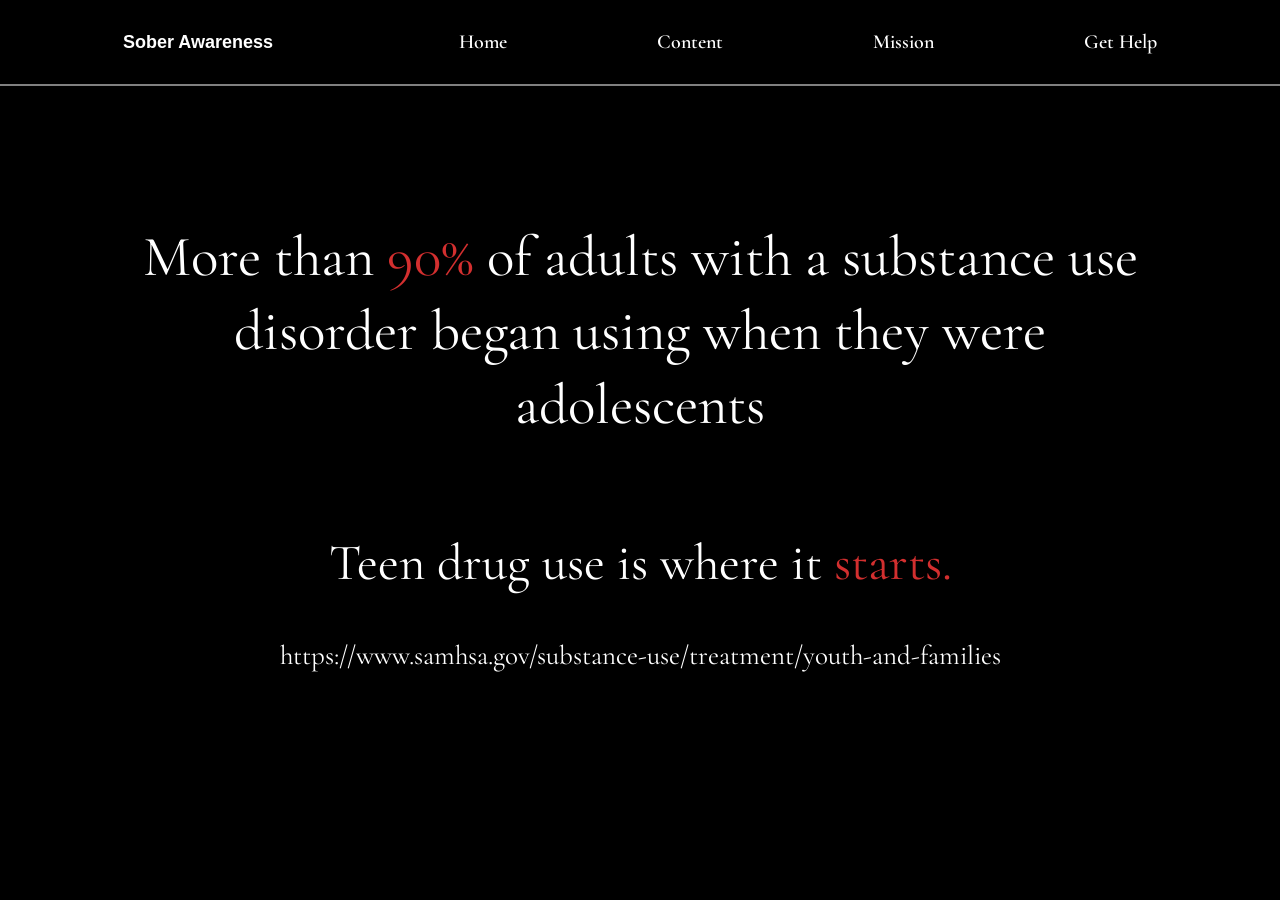
<file: Alex's Code.html>
<!DOCTYPE html>
<html lang="en">
<head>
<meta charset="UTF-8">
<meta name="viewport" content="width=device-width, initial-scale=1.0">

<title>Drug Awareness</title>

<link href="https://fonts.googleapis.com/css2?family=Cormorant+Garamond:wght@400;600&display=swap" rel="stylesheet">

</head>

  
<body>
  
<header>

  <h3>Sober Awareness</h3>
    <nav>
        <a href="#">Home</a>
        <a href="#">Content</a>
        <a href="#">Mission</a>
        <a href="#">Get Help</a>
    </nav>

</header>
  
  <style>
    *{
    margin:0;
    padding:0;
    box-sizing:border-box;
}

body{
    background:black;
    color:white;
    font-family:"Cormorant Garamond", serif;
}

/* Navigation Bar */

header{
      display:flex;
    justify-content:space-around;
    align-items:center;
    padding:30px;
    border-bottom:2px solid gray;
    animation:skate 1s ease;
      font-family:"Aileron", arial;
}

header h3{
    font-size: 18px;
    font-weight:550;
      align-items:center;
}

nav{
    display:flex;
      gap:150px;
      align-items:center;
}

nav a{
    color:white;
    text-decoration:none;
    font-size:20px;
     font-weight:600;
      font-family:"Cormorant Garamond", serif;
}

nav a:hover{
    color:red;
}

/* Main Section */

main{
    height:80vh;

    display:flex;
    flex-direction:column;
    justify-content:center;
    text-align:center;
      align-items:center;
    animation:rise 1.5s ease;
}

h1{
    width:1050px;
    font-size:57px;
    font-weight:400;
    line-height:1.3;
    margin-bottom:90px;
}

h2{
    font-size:51px;
    font-weight:400;
    margin-bottom:45px;
}

p{
    font-size:27px;
}

    p a{
       color:white;
    text-decoration:none;
    }
p a{
  :hover{
    color:blue;
}
}
    
span{
    color:#d32f2f;
}

/* Animations */

@keyframes skate{

    from{
        transform:translateX(-120px);
        opacity:0;
    }

    to{
        transform:translateX(0);
        opacity:1;
    }

}

@keyframes rise{

    from{
        transform:translateY(80px);
        opacity:0;
    }

    to{
        transform:translateY(0);
        opacity:1;
    }
}
  </style>
  
<main>
  

<h1>
More than <span>90%</span> of adults with a substance use disorder began using when they were adolescents
</h1>

<h2>
Teen drug use is where it <span>starts.</span>
</h2>

<p>
<a href="https://www.samhsa.gov/substance-use/treatment/youth-and-families">https://www.samhsa.gov/substance-use/treatment/youth-and-families</a> 
</p>

  <script>
    // Simple JavaScript
console.log("Website Loaded");
  </script>
  
</main>
</body>
</html>
</file>
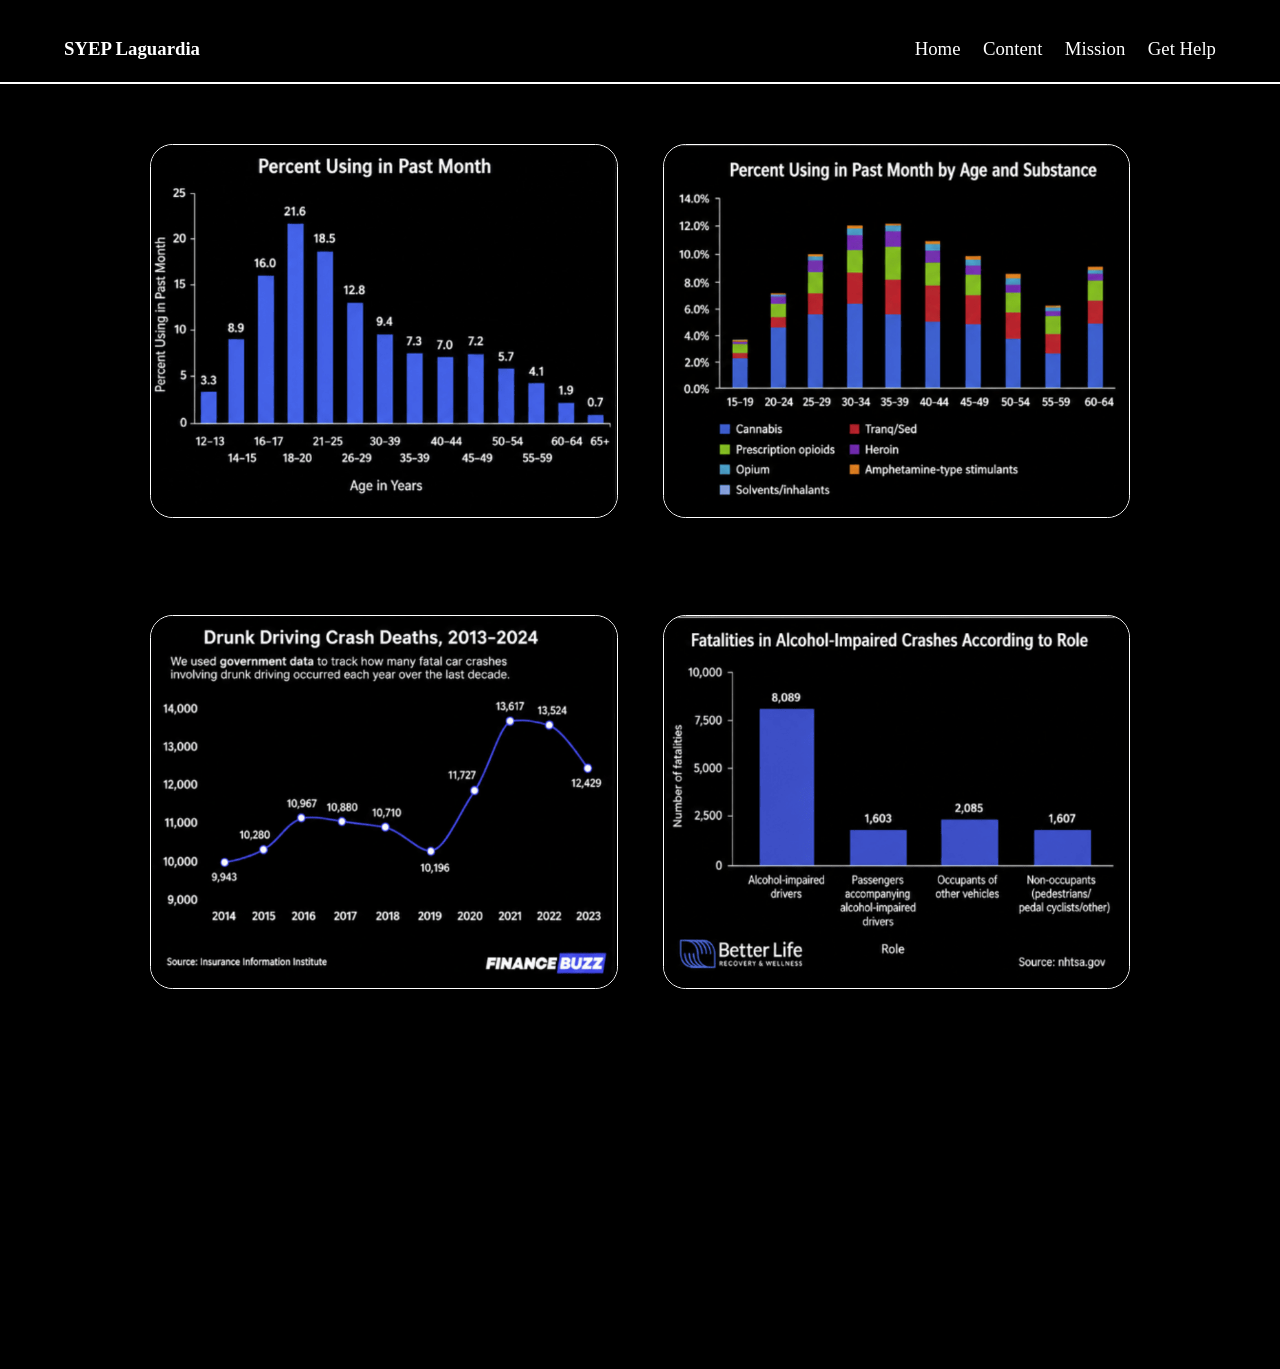
<file: graph_page.html>
<!DOCTYPE html>
<html lang="en">
<head>
  <meta charset="UTF-8">
  <meta name="viewport" content="width=device-width, initial-scale=1.0">
  <link rel="stylesheet" href="graph_styles.css">
  <title>Substance Abuse Graphs</title>
</head>
<body>
  <nav>
    <div id="syep">SYEP Laguardia</div>

    <button class="hamburger" id="hamburger" aria-label="Toggle navigation">
      <span></span>
      <span></span>
      <span></span>
    </button>
    <ul class="nav-links" id="nav-links">
      <li><a href="index.html">Home</a></li>
      <li class="dropdown">
        <a href="#">Content</a>
        <div class="dropdown-menu">
          <a href="crucial.html">Why it's Crucial</a>
          <a href="graph_page.html">Graphs</a>
          <a href="reading.html">Reading Info</a>
        </div>
      </li>
      <li><a href="#">Mission</a></li>
      <li><a href="Alex Help Page code.html">Get Help</a></li>
    </ul>
  </nav>
  <hr>

  <div class="img">
    <img class="image" id="img1" src="data1.png" alt="Drunk driving graph">
    <img class="image" id="img2" src="data2.png" alt="Drunk driving graph">
  </div>

  <div class="img2">
    <img class="image2" id="img3" src="data3.png" alt="Drunk driving graph">
    <img class="image2" id="img4" src="data4.png" alt="Drunk driving graph">
  </div> 


  <script>
    const hamburger = document.getElementById('hamburger');
    const navLinks = document.getElementById('nav-links');

    hamburger.addEventListener('click', () => {
      navLinks.classList.toggle('active');
    });

     const researchText = document.getElementById("research-text");

  </script>
  
</body>
</html>
</file>
<file: graph_styles.css>
body{
  color: white;
  background-color: black;
  font-size: 25px;
  margin: 0;
  padding: 0;
  font-family: "Cormorant Garamond";
  zoom: 75%;
}

nav{
  display: flex;
  align-items: center;
  justify-content: space-between;
  padding: 50px 5% 20px 5%;
  position: relative;
  background-color: black;
  font-size: 25px
}


#syep{
  font-weight: bold;
}

.nav-links{
  display: flex;
  list-style: none;
  gap: 30px;
  margin: 0;
  padding: 0;
}

.nav-links a{
  color: white;
  text-decoration: none;
  background-color: black;
}

.nav-links a:hover{
  text-decoration: underline;
}


.dropdown{
  position: relative;
}

.dropdown-menu{
  display: none;
  position: absolute;
  top: 100%;
  left: 50%;
  transform: translateX(-50%);
  background-color: black;
  border: 1px solid white;
  border-radius: 10px;
  min-width: 220px;
  padding: 10px 0;
  z-index: 20;
}

.dropdown-menu a{
  display: block;
  padding: 12px 20px;
  color: white;
  text-decoration: none;
  font-size: 20px;
  white-space: nowrap;
}

.dropdown-menu a:hover{
  background-color: #222;
  text-decoration: none;
}

.dropdown:hover .dropdown-menu{
  display: block;
}


.hamburger{
  display: none;
  flex-direction: column;
  cursor: pointer;
  justify-content: space-between;
  width: 30px;
  height: 21px;
  background: transparent;
  border: none;
  padding: 0;
}

.hamburger span{
  height: 3px;
  width: 100%;
  background-color: white;
  border-radius: 10px;
}

hr{
  margin-top: 10px; 
  border: 0.5px solid white;
  background-color: black;
}



.img {
  display: flex; 
  justify-content: center;
  align-items: center;
  gap: 60px;
  margin: 30px auto 0;
  width: 100%;
  max-height: calc(100vh - 150px);
  max-width: 100%; 
  box-sizing: border-box;
  padding: 50px 200px;
}

.image {
  flex: 1 1 0;
  min-width: 0;
  max-width: none; 
  width: 100%;
  height: auto;
  object-fit: contain;
  max-height: calc(100vh - 250px);
  border: 2px solid white;
  border-radius: 30px;
  background-color: black;
}

.img2 {
  display: flex; 
  justify-content: center;
  align-items: center;
  gap: 60px;
  margin: 30px auto 0;
  width: 100%;
  max-height: calc(100vh - 150px);
  max-width: 100%; 
  box-sizing: border-box;
  padding: 50px 200px;
}

.image2 {
  flex: 1 1 0;
  min-width: 0;
  max-width: none; 
  width: 100%;
  height: auto;
  object-fit: contain;
  max-height: calc(100vh - 250px);
  border: 2px solid white;
  border-radius: 30px;
  background-color: black;
}



@media(max-width: 768px){
  .hamburger{
    display: flex;
  }

  .nav-links{
    display: none;
    flex-direction: column;
    position: absolute;
    top: 100%;
    left: 0;
    width: 100%;
    background-color: black;
    padding: 20px 0;
    border-bottom: 20px solid white;
    text-align: center;
    gap: 20px;
    z-index: 10;
  }

  .nav-links.active{
    display: flex;
  }

  .img,
  .img2{
    display: flex;
    flex-direction: column;
    gap: 30px;

    width: 100%;
    max-width: 100%;

    margin: 30px auto 0;

    padding: 20px 15px;

    max-height: none;
  }

  .image,
  .image2{
    width: 100%;
    max-width: 100%;

    height: auto;
    max-height: none;

    flex: none;

    border-radius: 20px;
  }

}
</file>
